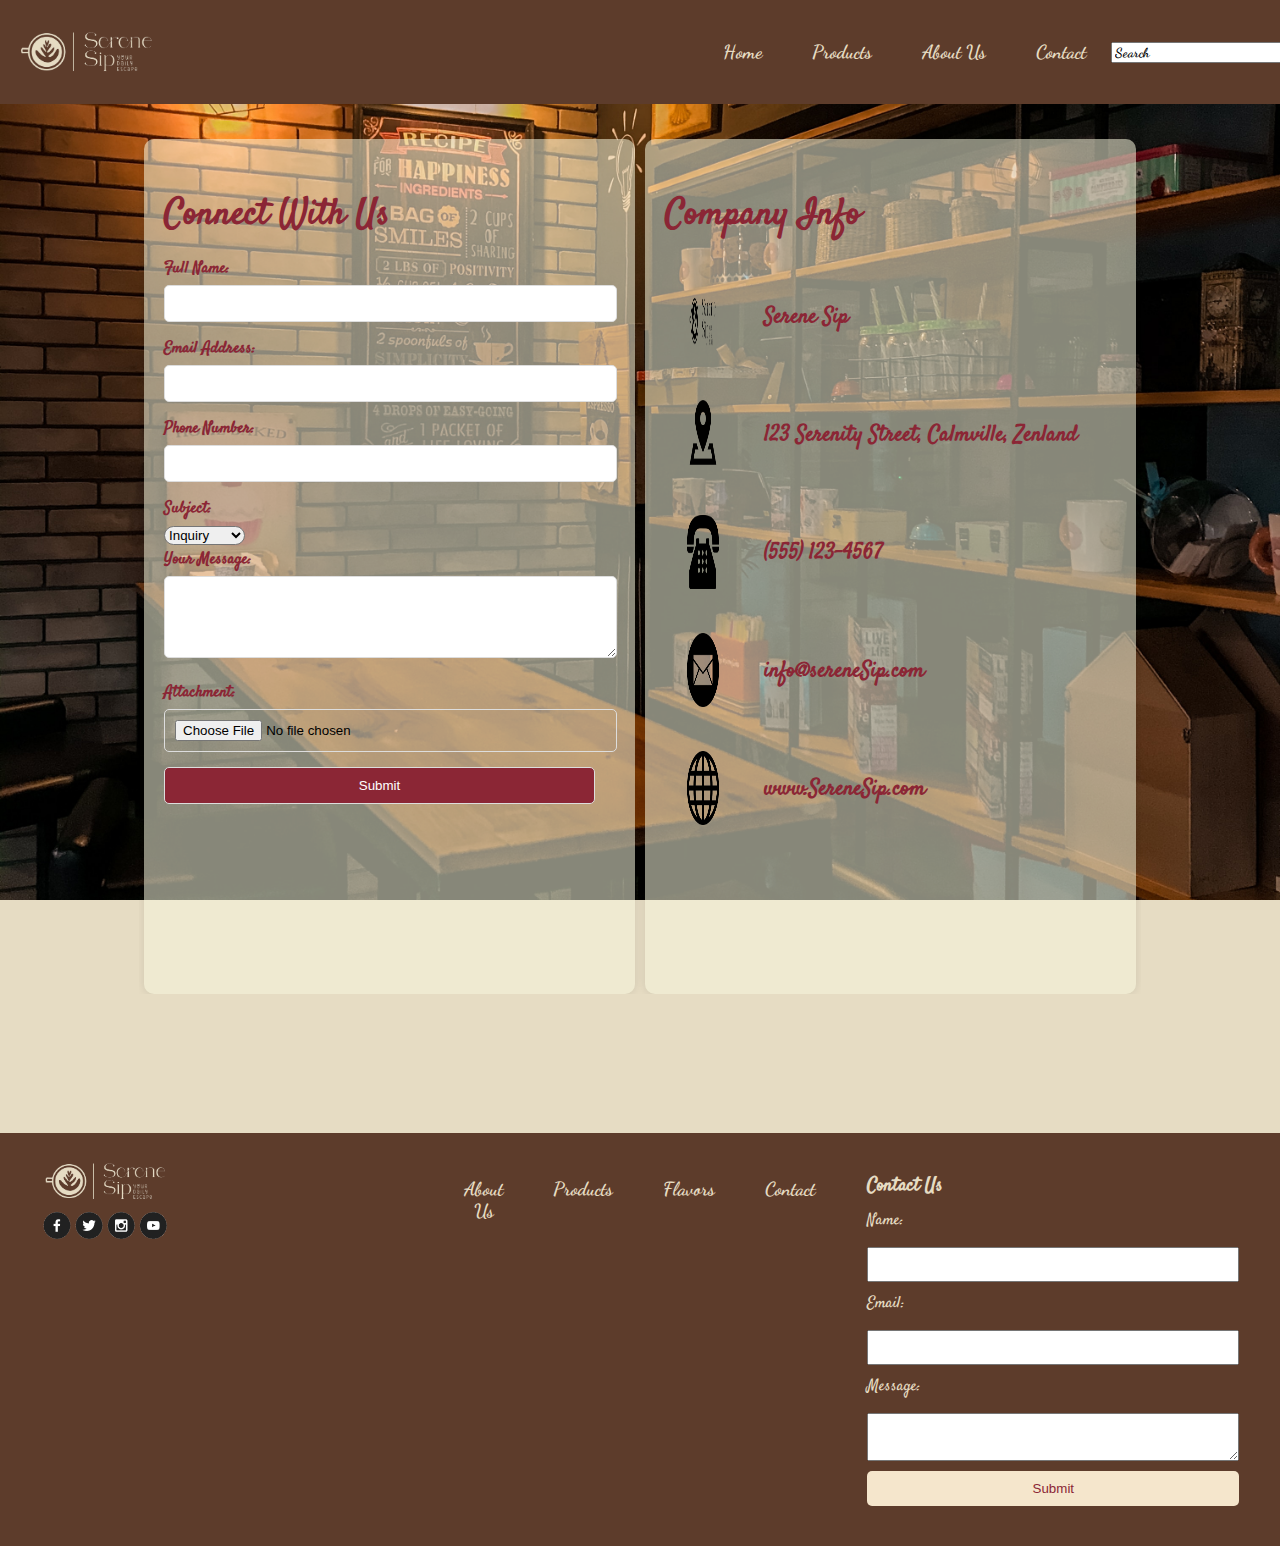
<file: Coffeee/contact.html>
<!DOCTYPE html>
<html lang="en">

<head>
        <!--metadata-->
    <meta charset="utf-8">
    <meta name="viewport" content="width=device-width, initial-scale=0.5">
    <meta name="description" content="Coffee">
    <meta name="robots" content="noindex, nofollow">
      <!--linking css-->
    <link rel="stylesheet" href="./css/style.css">
    <title> Serene Sip </title>
        <!--Links for google fonts-->
    <link rel="icon" href="./images/Screenshot__264_-removebg-preview.png" type="image/x-icon">
    <link rel="preconnect" href="https://fonts.googleapis.com6">
<link rel="preconnect" href="https://fonts.gstatic.com" crossorigin>
<link href="https://fonts.googleapis.com/css2?family=Dancing+Script&display=swap" rel="stylesheet">
<link rel="preconnect" href="https://fonts.googleapis.com">
<link rel="preconnect" href="https://fonts.gstatic.com" crossorigin>
<link href="https://fonts.googleapis.com/css2?family=Satisfy&display=swap" rel="stylesheet">
</head>
    <body class="contacts">
            <!-- header-->
        <header>
            <div id="logo">
                <img src="./images/logo.png" alt="Twix Logo">
            </div>
            <div id="header-content">
            <nav>
                <a href="index.html">Home</a>
                <a href="product.html">Products</a>
                <a href="about.html">About Us</a>
                <a href="contact.html"> Contact </a>
            </nav>
            <div class="search-bar">
                <input type="text" placeholder="Search">
            </div>        
        </div>
        </header>
        <main>
            <!-- Contact form -->
        <div class="contact-section">
            <div class="contact-box">
                <h2> Connect With Us</h2>
                <form action="#" method="post">
                    <label for="fullName">Full Name:</label>
                    <input type="text" id="fullName" name="fullName" required>
                
                    <label for="email">Email Address:</label>
                    <input type="email" id="email1" name="email" required>
                
                    <label for="phone">Phone Number:</label>
                    <input type="tel" id="phone" name="phone">
                
                    <label for="subject">Subject:</label>
                    <select id="subject" name="subject">
                        <option value="inquiry">Inquiry</option>
                        <option value="support">Support</option>
                        <option value="feedback">Feedback</option>
                    </select>
                
                    <label for="message">Your Message:</label>
                    <textarea id="message1" name="message" rows="4" required></textarea>
                
                    <label for="attachment">Attachment:</label>
                    <input type="file" id="attachment" name="attachment">
                               
                    <input type="submit" value="Submit">
                </form>
                
            </div>
    
            <div class="contact-box">
                <h2>Company Info</h2>
                    <div class="info-item">
                        <img src="./images/Screenshot__274_-removebg-preview.png" alt="logo">    
                        <p>Serene Sip</p>
                    </div>
                    <div class="info-item">
                    <img src="./images/address.png" alt="Address">   
                    <p>123 Serenity Street, Calmville, Zenland</p>
                </div>
                <div class="info-item">
                    <img src="./images/phone25.png" alt="phone">
                    <!-- Phone icon -->
                    <p>(555) 123-4567</p>
                </div>
                <div class="info-item">
                    <img src="./images/email.png" alt="email"> 
                    <p>info@sereneSip.com</p>
                </div>
                <div class="info-item">
                    <img src="./images/web.png" alt="web"> 
                    <p>www.SereneSip.com</p>
                </div>
            </div>
        </div>
    </main>
    <footer>
        <!-- First Column: Logo and Social Media -->
        <div class="footer-column">
            <div id="logo-and-social">
                <img src="./images/logo.png" alt="Logo">
                <div class="social-icons">
                    <!-- Social media icons -->
                    <img src="./images/IMG-10.png" alt="Facebook">
                </div>
            </div>
        </div>

        <!-- Second Column: Links -->
        <div class="footer-column">
            <nav>
                <a href="about.html"> About Us </a>
                <a href="product.html">Products </a>
                <a href="about.html"> Flavors </a>
                <a href="contact.html"> Contact </a>
            </nav>
        </div>

        <!-- Third Column: Contact Form -->
        <div class="footer-column">
            <div id="contact-form">
                <h3>Contact Us</h3>
                <form action="#" method="post">
                    <label for="name">Name:</label>
                    <input type="text" id="name" name="name" required>
        
                    <label for="email">Email:</label>
                    <input type="email" id="email" name="email" required>
        
                    <label for="message">Message:</label>
                    <textarea id="message" name="message" required></textarea>
        
                    <button type="submit">Submit</button>
                </form>
            </div>
        </div>
    </footer>
    </body>
    </html>
</file>
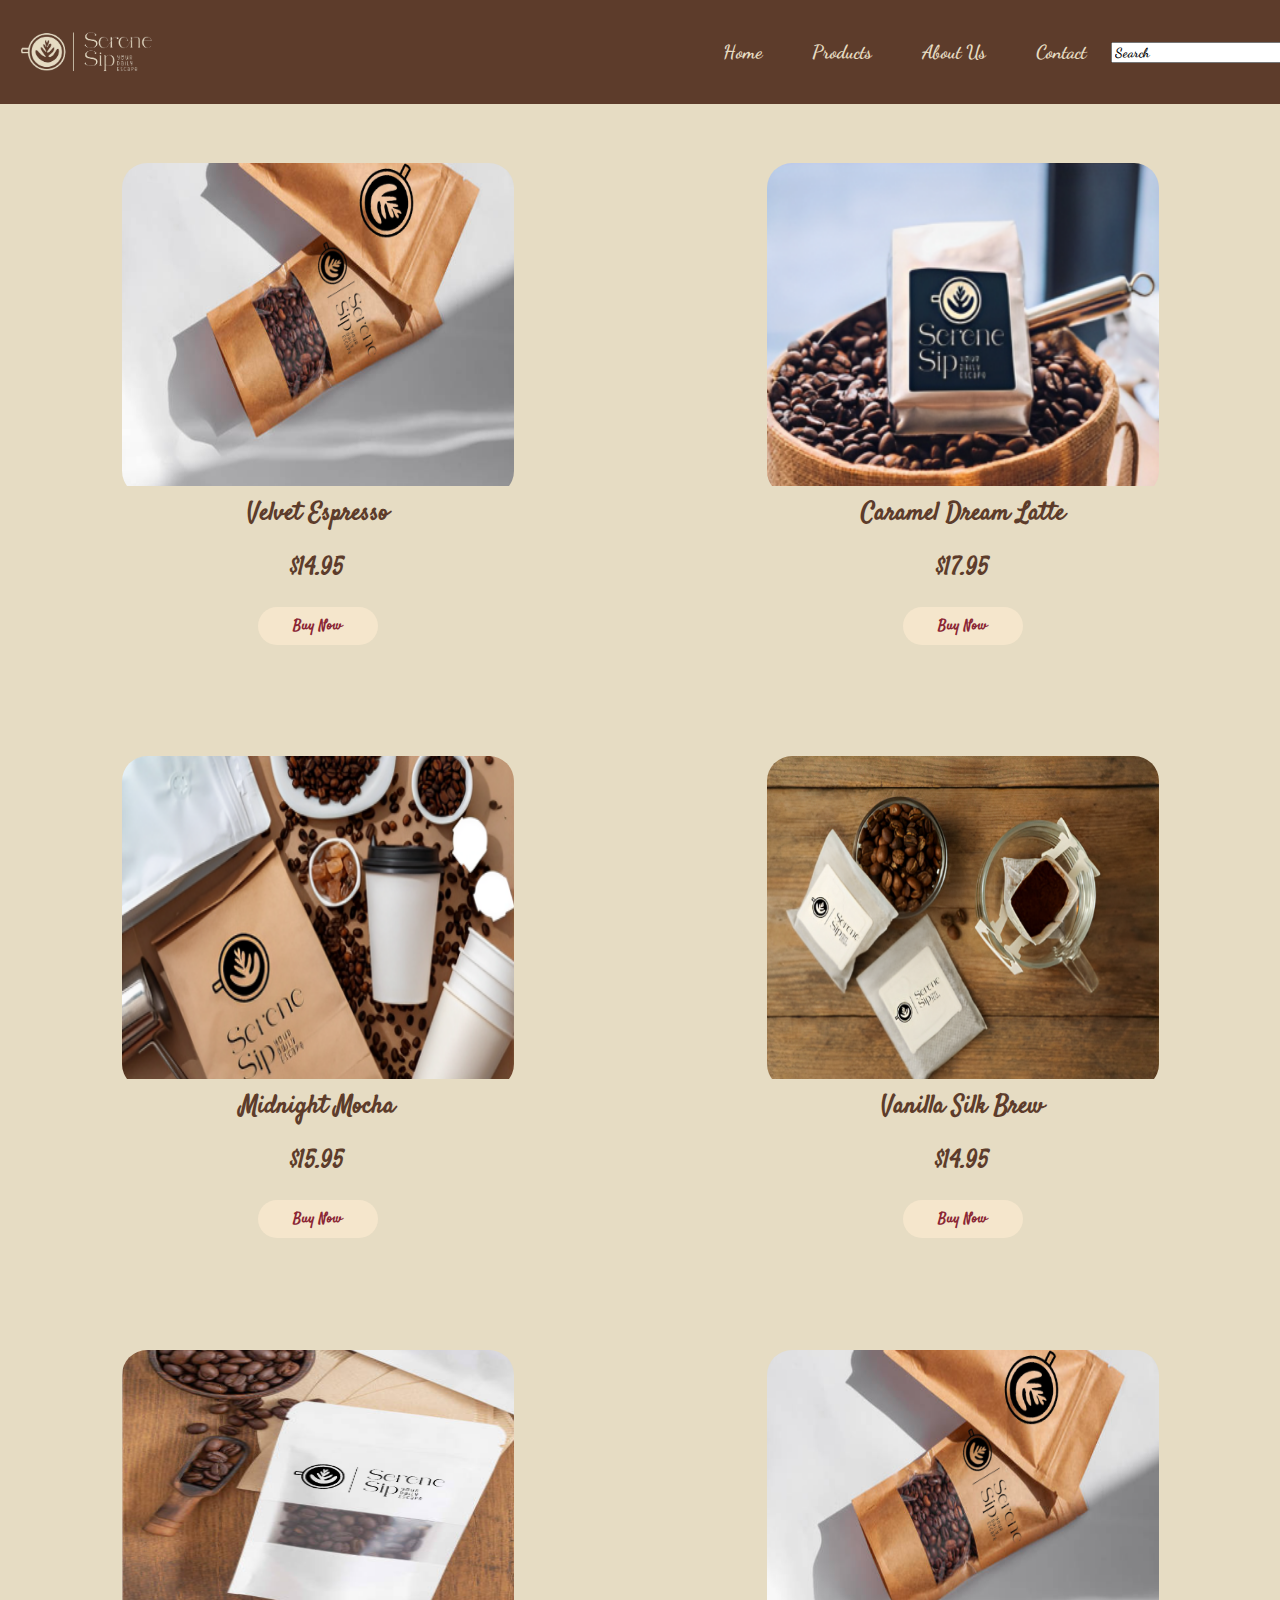
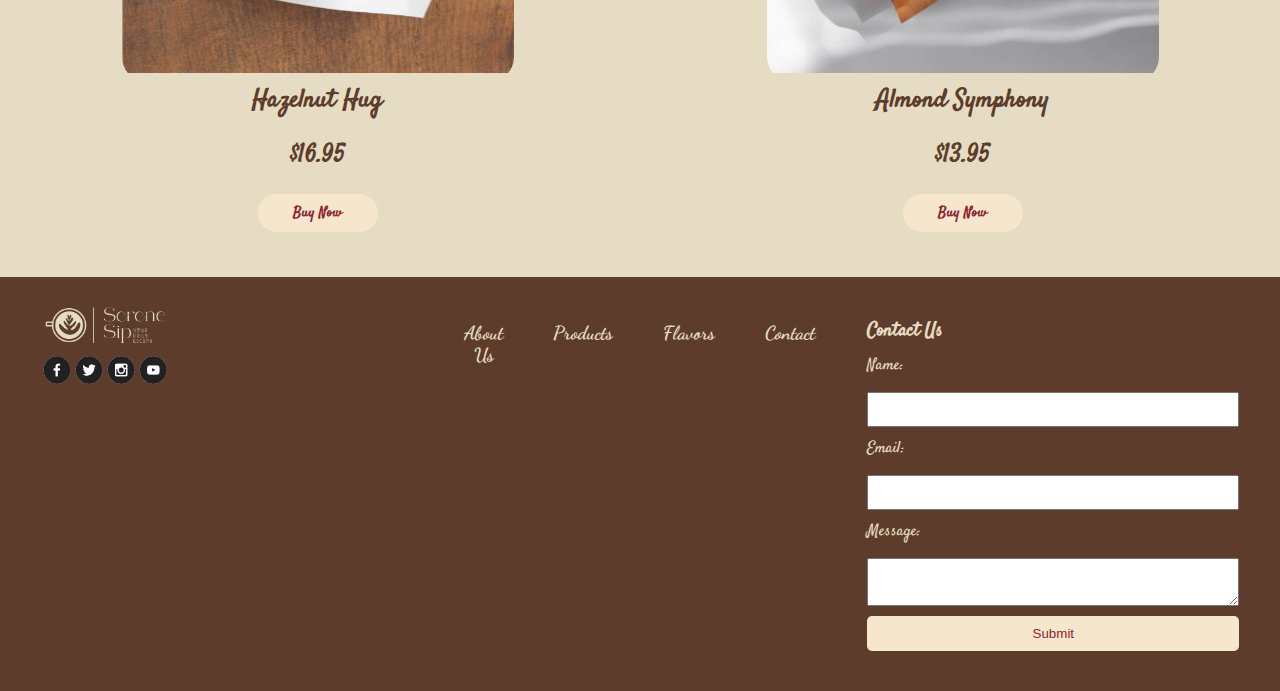
<file: Coffeee/product.html>
<!DOCTYPE html>
<html lang="en">

<head>
    <!--metadata-->
    <meta charset="utf-8">
    <meta name="viewport" content="width=device-width, initial-scale=0.5">
    <meta name="description" content="Coffee">
    <meta name="robots" content="noindex, nofollow">
      <!--linking css-->
    <link rel="stylesheet" href="./css/style.css">
    <title> Serene Sip </title>
     <!--Links for google fonts-->
    <link rel="icon" href="./images/Screenshot__264_-removebg-preview.png" type="image/x-icon">
    <link rel="preconnect" href="https://fonts.googleapis.com">
<link rel="preconnect" href="https://fonts.gstatic.com" crossorigin>
<link href="https://fonts.googleapis.com/css2?family=Dancing+Script&display=swap" rel="stylesheet">
<link rel="preconnect" href="https://fonts.googleapis.com">
<link rel="preconnect" href="https://fonts.gstatic.com" crossorigin>
<link href="https://fonts.googleapis.com/css2?family=Satisfy&display=swap" rel="stylesheet">
</head>
    <body>
    <!-- header-->
    <header>
            <div id="logo">
                <img src="./images/logo.png" alt="CoffeeLogo">
            </div>
            <div id="header-content">
            <nav>
                <a href="index.html">Home</a>
                <a href="product.html">Products</a>
                <a href="about.html">About Us</a>
                <a href="contact.html">Contact</a>
            </nav>
            <div class="search-bar">
                <input type="text" placeholder="Search">
            </div>        
        </div>
        </header>
        <main>
            <!-- products for display-->
            <div class="grid-container">
              <div class="grid-item">
                  <div>
                      <img src="./images/product1.png" alt="Product 1">
                  </div>
                <p> Velvet Espresso </p>
                <p> $14.95 </p>
                <p class="center-button">
                    <a href="product.html" class="small-button"> Buy Now </a>
                </p>
              </div>
              <div class="grid-item">
                  <div>
                    <!-- Images for products-->
                      <img src="./images/product2.png" alt="Product 2">
                  </div>
                  <!-- description and price-->
                <p> Caramel Dream Latte </p>
                <p> $17.95 </p>
                <p class="center-button">
                    <a href="product.html" class="small-button"> Buy Now </a>
                </p>
              </div>
              <div class="grid-item">
                  <div>
                      <img src="./images/product3.png" alt="Product 3">
                  </div>
                <p> Midnight Mocha </p>
                <p> $15.95 </p>
                <p class="center-button">
                    <a href="product.html" class="small-button"> Buy Now </a>
                </p>
              </div>
              <div class="grid-item">
                  <div>
                      <img src="./images/product4.png" alt="Product 4">
                  </div>
                <p> Vanilla Silk Brew </p>
                <p> $14.95 </p>
                <p class="center-button">
                    <a href="product.html" class="small-button"> Buy Now </a>
                </p>
              </div>
              <div class="grid-item">
                  <div>
                      <img src="./images/product6.png" alt="Product 5">
                  </div>
                <p>Hazelnut Hug</p>
                <p> $16.95 </p>
                <p class="center-button">
                    <a href="product.html" class="small-button"> Buy Now </a>
                </p>
              </div>
              <div class="grid-item">
                  <div>
                      <img src="./images/product1.png" alt="Product 6">
                  </div>
                <p> Almond Symphony </p>
                <p> $13.95 </p>
                <p class="center-button">
                    <a href="product.html" class="small-button"> Buy Now </a>
                </p>
              </div>
            </div>
       
        </main>
            <footer>
              <!-- First Column: Logo and Social Media -->
              <div class="footer-column">
                  <div id="logo-and-social">
                      <img src="./images/logo.png" alt="Logo">
                      <div class="social-icons">
                          <!-- Social media icons -->
                          <img src="./images/IMG-10.png" alt="Facebook">
                      </div>
                  </div>
              </div>
      
              <!-- Second Column: Links -->
              <div class="footer-column">
                  <nav>
                      <a href="about.html"> About Us </a>
                      <a href="product.html">Products </a>
                      <a href="about.html"> Flavors </a>
                      <a href="contact.html"> Contact </a>
                  </nav>
              </div>
      
              <!-- Third Column: Contact Form -->
              <div class="footer-column">
                  <div id="contact-form">
                      <h3>Contact Us</h3>
                      <form action="#" method="post">
                          <label for="name">Name:</label>
                          <input type="text" id="name" name="name" required>
              
                          <label for="email">Email:</label>
                          <input type="email" id="email" name="email" required>
              
                          <label for="message">Message:</label>
                          <textarea id="message" name="message" required></textarea>
              
                          <button type="submit">Submit</button>
                      </form>
                  </div>
              </div>
          </footer>
    </body>
    </html>
</file>
<file: Coffeee/css/style.css>
body {
  font-family: "Arial", sans-serif;
  margin: 0;
  padding: 0;
  background-color: #e6dcc3;
}

header {
  background-color: #5d3c2b;
  color: #e6dcc3;
  text-align: left;
  padding: 1em;
  display: flex;
  justify-content: space-between;
  align-items: center;
  position: fixed;
  top: 0;
  width: 100%;
  z-index: 1000;
}
#logo img {
  width: 140px;
}
#header-content {
  display: flex;
  align-items: center;
}

#header-content p {
  margin: 0 10px;
}
/*nav menu*/
nav {
  text-align: center;
  padding: 15px 0;
  display: flex;
  justify-content: center;
  font-family: "Dancing Script", cursive;
  font-weight: 800;
  font-size: 19px;
  color: #e6dcc3;
}

nav a {
  color: #e6dcc3;
  text-decoration: none;
  padding: 10px 20px;
  margin: 0 5px;
  border-radius: 5px;
  transition: transform 0.3s, box-shadow 0.3s;
}

nav a:hover {
  background-color: #800020;
  transform: scale(1.1);
  box-shadow: 0 0 10px rgba(0, 0, 0, 0.3);
}

.search-bar input[type="text"]::placeholder {
  font-weight: bold;
  color: black;
  font-family: "Dancing Script", cursive;
}
#content {
  margin: 97px auto;
  padding: 20px;
}
/*css styling for image*/
.imagee {
  width: 100%;
  height: auto;
  overflow: hidden;
  border-radius: 10px;
  position: relative;
  display: inline-block;
}
.imagee img {
  width: 100%;
  height: auto;
  display: block;
  object-fit: cover;
}
.promotion-details {
  text-align: center;
  margin-top: -57px;
  font-size: 66px;
  font-family: "Satisfy", cursive;
}
.image-container {
  display: flex;
  justify-content: space-around;
  margin-top: 20px;
}

.placard {
  width: 382px;
  border-radius: 15px; /* Rounded corners */
}
.placard img {
  width: 100%;
  height: 70%;
  border-radius: 15px 15px 0 0;
  object-fit: cover;
  transition: transform 0.3s ease-in-out;
}

.placard:hover img {
  transform: scale(1.1);
}

.placard-text {
  padding: 10px;
  text-align: center;
  background-color: #5d3c2b;
  color: #e6dcc3;
  border-radius: 0 0 15px 15px;
  font-family: "Dancing Script", cursive;
  font-size: 21px;
  font-weight: 600;
}
.buy-button {
  position: absolute;
  top: 74%;
  left: 50%;
  text-align: center;
}

.rounded-button {
  display: inline-block;
  padding: 0.8em 1.5em;
  border-radius: 109px;
  background-color: #f5e6cc;
  color: #8b2635;
  text-decoration: none;
  font-weight: bold;
  transition: background-color 0.3s ease-in-out;
  font-family: "Dancing Script", cursive;
}

.rounded-button:hover {
  background-color: #805335;
  color: #e6dcc3;
}
.video-section {
  display: flex;
  justify-content: space-between;
  align-items: center;
  padding: 50px;
  background-color: #d4b996;
  border-radius: 15px;
}

.video-container {
  flex: 1;
}
.video-wrapper {
  overflow: hidden;
  border-radius: 76px;
}

.video-wrapper video {
  width: 100%;
  height: 100%;
}
.video-container iframe {
  width: 100%;
  height: 100%;
}

.text-content {
  flex: 1;
  padding: 20px;
}

.text-content h2 {
  font-family: "Satisfy", cursive;
  color: #5d3c2b;
  font-size: 36px;
  margin-bottom: 15px;
}

.text-content p {
  color: #5d3c2b;
  font-size: 18px;
  line-height: 1.5;
  margin-bottom: 20px;
  font-family: "IBM Plex Serif", serif;
}
.reviews-section {
  background-color: #f5e6cc;
  padding: 50px;
  text-align: center;
}

.reviews-section h2 {
  color: #5d3c2b;
  font-family: "Satisfy", cursive;
  font-size: 36px;
  margin-bottom: 30px;
}

.review {
  display: flex;
  flex-direction: column;
  align-items: center;
  margin-bottom: 20px;
}
.rev {
  display: flex;
}
.review img {
  height: 163px;
  margin-bottom: 10px;
}

.review-text {
  max-width: 600px;
  font-family: "Satisfy", cursive;
}

.review-text p {
  font-size: 18px;
  color: #5d3c2b;
}

.user-name {
  font-weight: bold;
  margin-top: 10px;
}

/* Style for the footer */
footer {
  background-color: #5d3c2b;
  color: #e6dcc3;
  text-align: center;
  padding: 20px;
  display: flex;
  flex-wrap: wrap;
  justify-content: space-around;
}

/* Style for each footer column */
.footer-column {
  width: 30%;
  margin-bottom: 20px;
}

/* Style for the logo and social media section */
#logo-and-social {
  text-align: left;
}

#logo-and-social img {
  max-width: 100%;
  height: auto;
  margin-right: 10px;
  width: 128px;
}

.social-icons img {
  max-width: 30px;
  margin-right: 5px;
}

/* Style for the links section */
#footer-links {
  text-align: left;
}

#footer-links h3 {
  font-size: 1.2em;
  margin-bottom: 10px;
}

/* Style for the links section */
#footer-links {
  text-align: left;
}

#footer-links h3 {
  font-size: 1.2em;
  margin-bottom: 10px;
}

#footer-links ul {
  list-style: none;
  padding: 0;
}

#footer-links ul li {
  display: inline-block;
  margin-right: 15px;
}

#footer-links a {
  color: #e6dcc3;
  text-decoration: none;
  transition: color 0.3s ease-in-out;
}

#footer-links a:hover {
  color: #f5e6cc;
}

/* Style for the contact form section */
#contact-form {
  text-align: left;
}

#contact-form h3 {
  font-size: 1.2em;
  margin-bottom: 10px;
  font-family: "Satisfy", cursive;
}

#contact-form form {
  display: grid;
  grid-template-columns: 1fr;
  grid-gap: 10px;
  font-family: "Satisfy", cursive;
}

#contact-form label {
  color: #e6dcc3;
  margin-bottom: 5px;
}

#contact-form input,
#contact-form textarea {
  width: 100%;
  padding: 8px;
  box-sizing: border-box;
}

#contact-form button {
  background-color: #f5e6cc;
  color: #8b2635;
  border: none;
  padding: 10px 15px;
  border-radius: 5px;
  cursor: pointer;
  transition: background-color 0.3s, transform 0.2s;
}

#contact-form button:hover {
  background-color: #e74c3c; /* New background color on hover */
  transform: scale(1.05);
}
#contain {
  margin: 70px auto;
  padding: 20px;
}
/*css styling for image*/
.foto {
  width: 100%;
  height: auto;
  overflow: hidden;
  border-radius: 10px;
  position: relative;
  display: inline-block;
}
.foto img {
  width: 100%;
  height: auto;
  display: block;
  object-fit: cover;
}
/*animation is added to the picture*/
.overlay-text {
  position: absolute;
  top: 50%;
  left: 50%;
  transform: translate(-50%, -50%);
  color: #f5e6cc;
  font-size: 80px;
  text-align: center;
  font-family: "Satisfy", cursive;
  opacity: 0.2;
  animation: fadeIn 1.5s infinite forwards;
}
.custom-container {
  display: flex;
  justify-content: space-around;
  align-items: center;
  padding: 50px;
}

.custom-text-content {
  flex: 1;
  padding-right: 20px;
}
.custom-image-content {
  width: 50%;
  overflow: hidden;
  border-radius: 24px;
}
.custom-image-content img {
  max-width: 90%;
  height: auto;
  filter: grayscale(100%);
  transition: all 1s ease;
  border-radius: 24px;
  overflow: hidden;
}
.custom-image-content:hover img {
  filter: grayscale(0%);
  transform: scale(1.1);
  transition: all 1s ease;
}
.about {
  font-size: 50px;
  color: #805335;
  font-family: "IBM Plex Serif", serif;
  font-weight: bold;
  text-align: center;
  margin-top: -93px;
}
.first {
  font-family: "Satisfy", cursive;
  font-weight: 500;
  font-size: 22px;
}
.buybutton {
  position: absolute;
  text-align: center;
}

.roundedbutton {
  display: inline-block;
  padding: 0.8em 1.5em;
  border-radius: 109px;
  background-color: #8b2635;
  color: #f5e6cc;
  text-decoration: none;
  font-weight: bold;
  transition: background-color 0.3s ease-in-out;
  font-family: "Dancing Script", cursive;
}

.roundedbutton:hover {
  background-color: #805335;
}
.bubutton {
  position: absolute;
  text-align: center;
}

.roundbutton {
  display: inline-block;
  padding: 0.8em 1.5em;
  border-radius: 109px;
  background-color: #8b2635;
  color: #f5e6cc;
  text-decoration: none;
  font-weight: bold;
  transition: background-color 0.3s ease-in-out;
  font-family: "Dancing Script", cursive;
}
.grid-container {
  display: grid;
  grid-template-columns: repeat(2, 2fr);
  gap: 10px;
  margin-top: 107px;
}

@media (max-width: 550px) {
  .grid-container {
    grid-template-columns: repeat(1, 1fr);
  }
}
.grid-item {
  padding: 10px;
  text-align: center;
  height: 519px;
  display: flex;
  flex-direction: column;
  color: #5d3c2b;
  width: 77%;
  margin-top: 3%;
  margin-left: 10%;
  margin-bottom: 4%;
  font-family: "Satisfy", cursive;
  font-weight: bold;
  font-size: 25px;
  border-radius: 30px;
}
.grid-item div {
  overflow: hidden;
  width: 100%;
  height: 95%;
}
.center-button {
  text-align: center;
}

.small-button {
  display: inline-block;
  font-size: 14px;
  text-decoration: none;
  background-color: #f5e6cc;
  color: #8b2635; /* Initial text color as brown */
  border-radius: 21px;
  box-shadow: inset 0 0 0 0 #8b2635;
  margin: 0 -0.25rem;
  padding: 9px 2.23rem;
  transition: color 0.3s ease-in-out, background-color 0.3s ease-in-out,
    box-shadow 0.3s ease-in-out;
}

.small-button:hover {
  box-shadow: inset 100px 0 0 0 #8b2635;
  color: #f5e6cc; /* Text color on hover as beige */
  background-color: #8b2635; /* Background color on hover as brown */
}
.grid-item p {
  margin: 10px;
}
.grid-item img {
  width: 80%;
  height: 95%;
  transition: all 0.8s ease;
  margin-top: 27px;
  border-radius: 25px;
}
.grid-item img:hover {
  transform: scale(1.2);
}
.roundbutton:hover {
  background-color: #805335;
}
@keyframes fadeIn {
  from {
    opacity: 0;
  }
  to {
    opacity: 1;
  }
}
.overlay-text.fade-in {
  opacity: 1;
  animation: none;
}
.overlay-text.fade-in-scroll {
  opacity: 1;
  animation: none;
}

.contacts {
  margin: 0;
  padding: 0;
  font-family: Arial, sans-serif;
  background-image: url("../images/contact.jpg");
  background-size: cover;
  background-position: center;
  background-attachment: fixed;
}
.contact-section {
  display: flex;
  justify-content: space-around;
  margin: 139px;
  height: 95vh;
  overflow-y: auto;
}

.contact-box,
.contact-info {
  width: calc(50% - 20px);
  background-color: rgba(245, 245, 220, 0.55);
  padding: 20px;
  border-radius: 10px;
  box-shadow: 0 0 10px rgba(0, 0, 0, 0.1);
  width: 45%;
  font-family: "Satisfy", cursive;
}
.contact-info {
  margin-left: 20px;
}

.contact-box h2,
.contact-info h2 {
  font-size: 36px;
  margin-bottom: 15px;
  color: #8b2635;
}

.contact-box p,
.contact-info p {
  color: #8b2635;
  margin-bottom: 20px;
}

.contact-box form label {
  display: block;
  margin-bottom: 5px;
  color: #8b2635;
  font-weight: bolder;
}

.contact-box form input,
.contact-box form textarea {
  width: calc(100% - 20px);
  padding: 10px;
  margin-bottom: 15px;
  border: 1px solid #ddd;
  border-radius: 5px;
}

.contact-box form input[type="submit"] {
  background-color: #8b2635;
  color: white;
  cursor: pointer;
}
#subject {
  border-radius: 10px;
}
.info-item {
  display: flex;
  flex-direction: row;
  padding: 22px;
  margin-right: 10px;
}
.info-item img {
  width: 8%;
}
.info-item p {
  margin-left: 45px;
  font-size: 22px;
  color: #8b2635;
  font-weight: bolder;
}

button {
  padding: 10px;
  background-color: #f5e6cc;
  color: #8b2635;
  border: none;
  border-radius: 5px;
  cursor: pointer;
}

@media (max-width: 768px) {
  .grid-container {
    grid-template-columns: repeat(1, 2fr);
  }
  .rounded-button {
    padding: 0.6em 1em;
  }
}

@media (max-width: 768px) {
  .placard img,
  .video-container video {
    width: 100%;
    height: auto;
  }
}

@media (max-width: 768px) {
  .rev {
    flex-direction: column;
  }
  .review {
    margin-bottom: 20px;
  }

  .review img {
    width: 60px;
    height: 60px;
  }

  .review-text {
    max-width: 80%;
  }
}

@media (max-width: 768px) {
  .contact-section {
    display: flex;
    flex-direction: column;
  }
  .promotion-details {
    font-size: 25px;
    margin-top: -85px;
  }
}

@media (max-width: 768px) {
  header {
    padding: 0.5em;
  }

  #logo img {
    width: 100px;
  }

  nav {
    font-size: 7px;
  }
}

@media screen and (max-width: 768px) {
  .image-container {
    flex-direction: column;
  }
  .placard {
    width: 100%;
    margin-bottom: 20px;
  }

  .placard img {
    border-radius: 15px;
  }

  .placard-text {
    font-size: 16px;
  }
}
</file>
